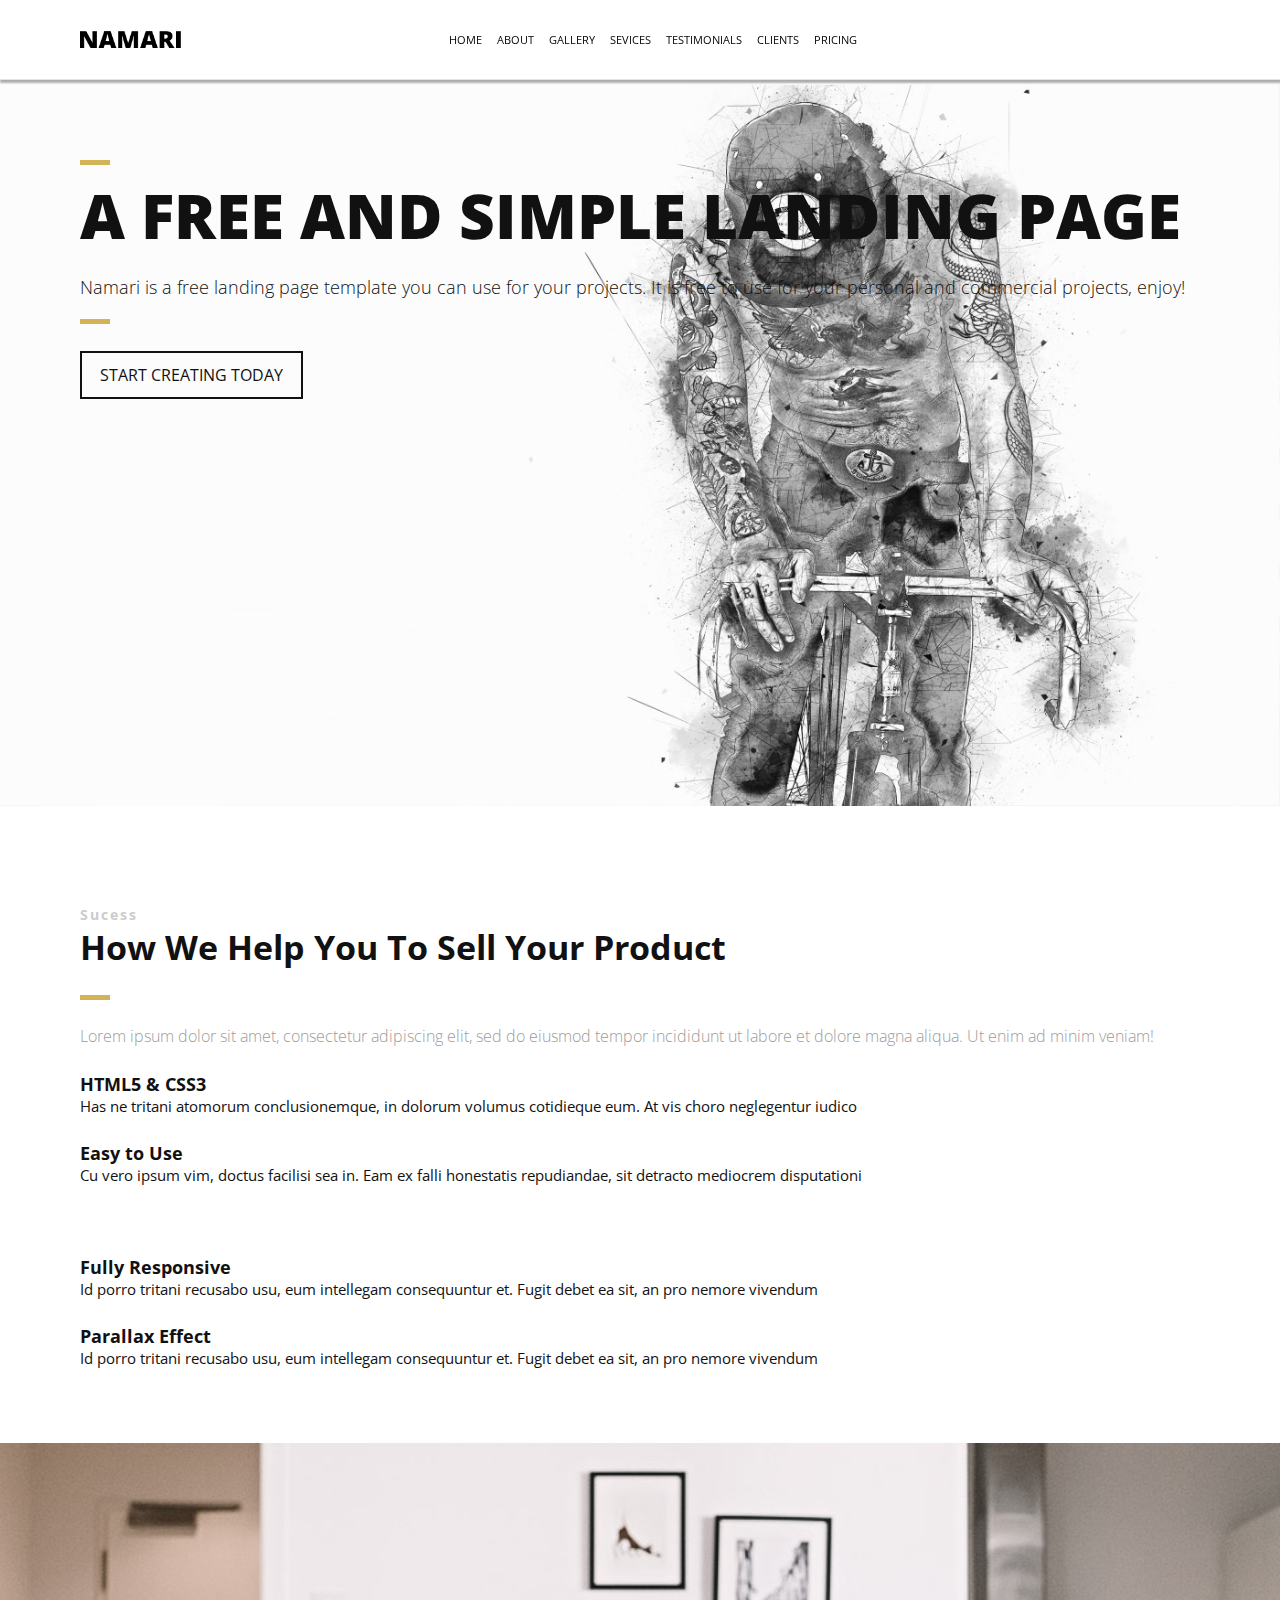
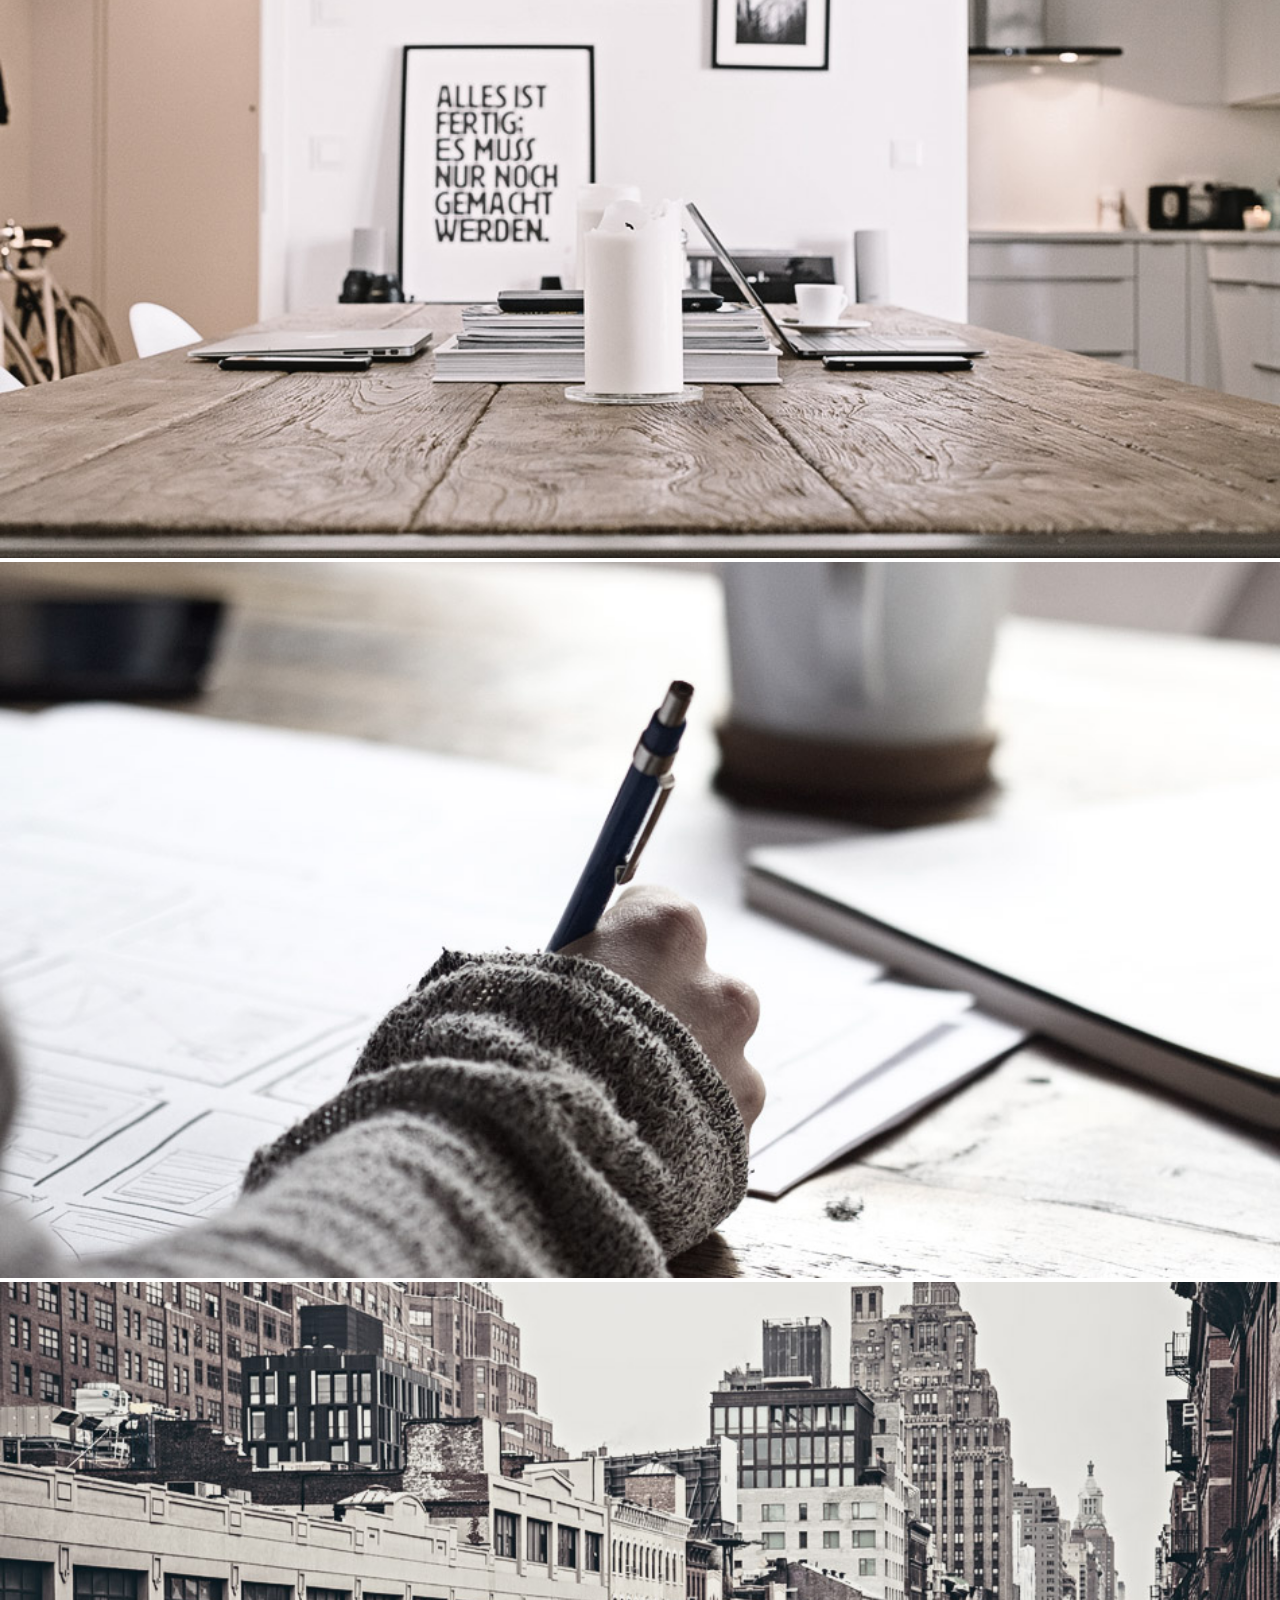
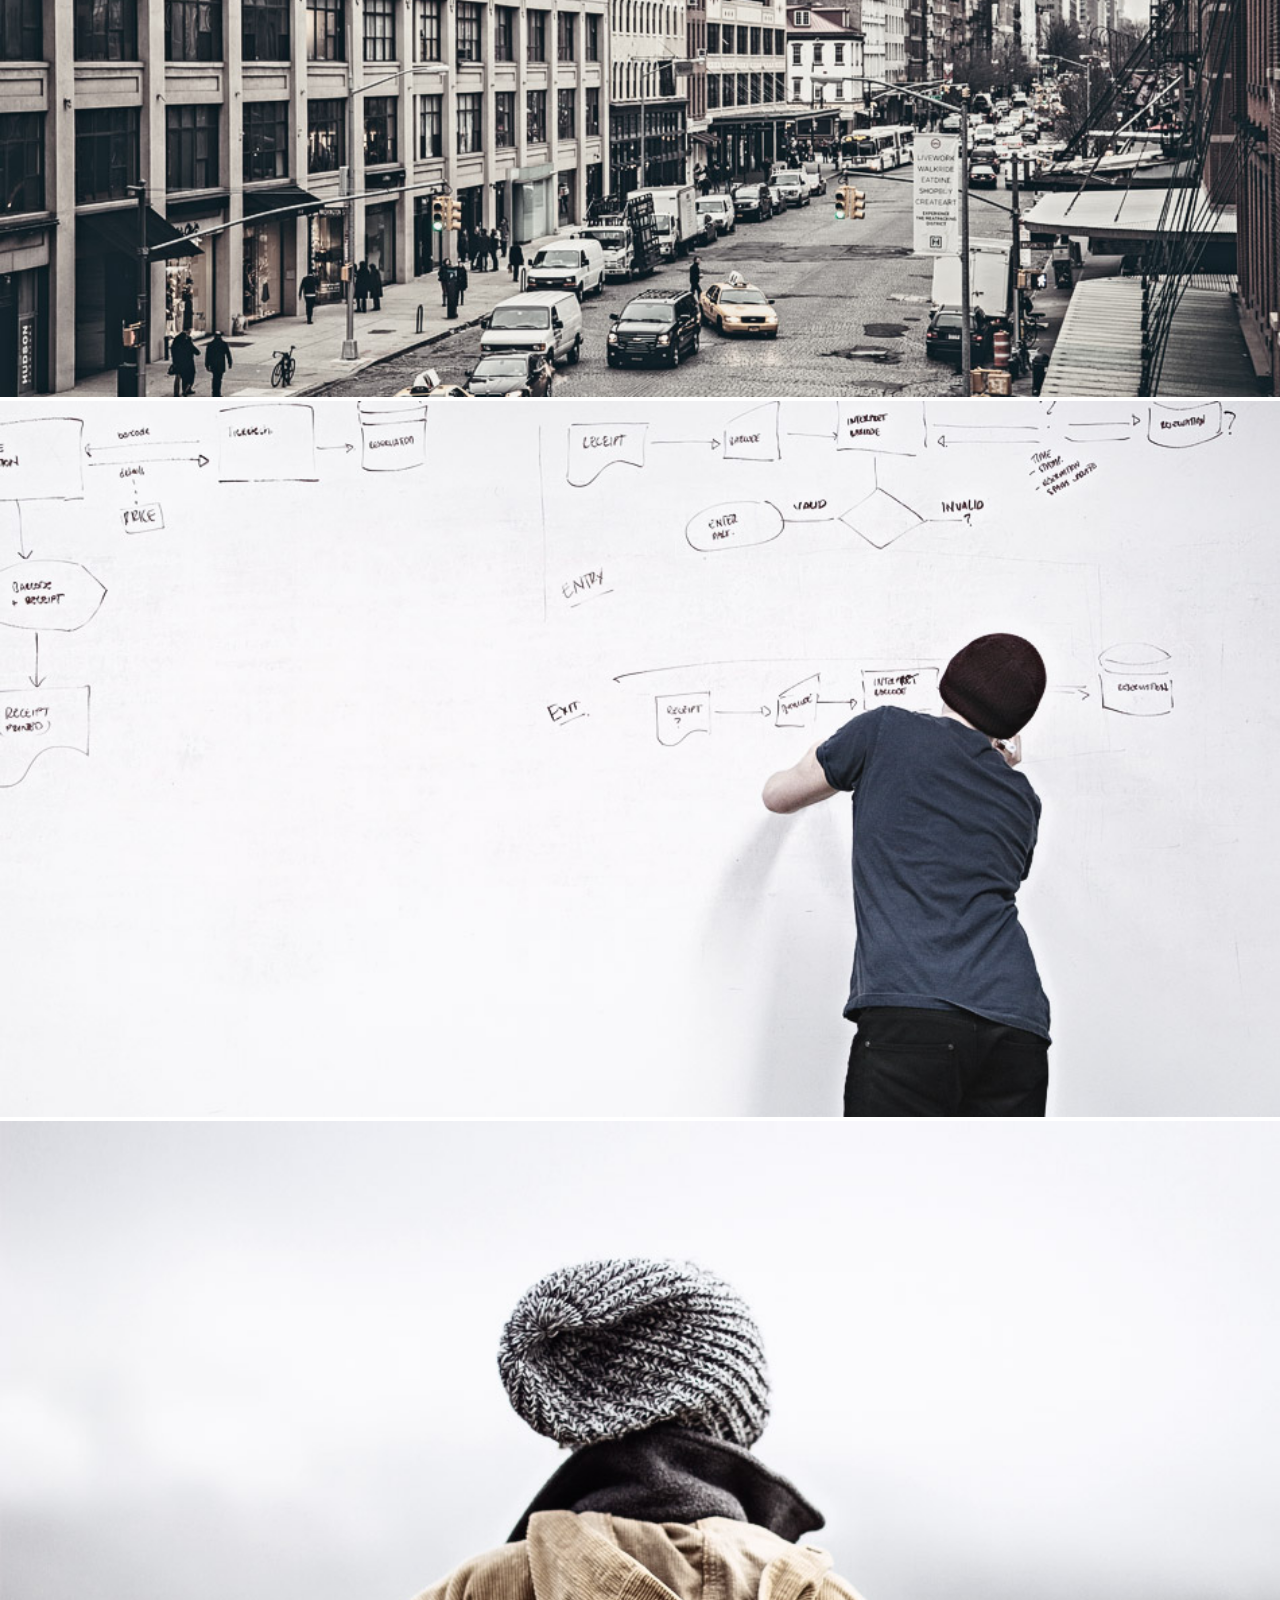
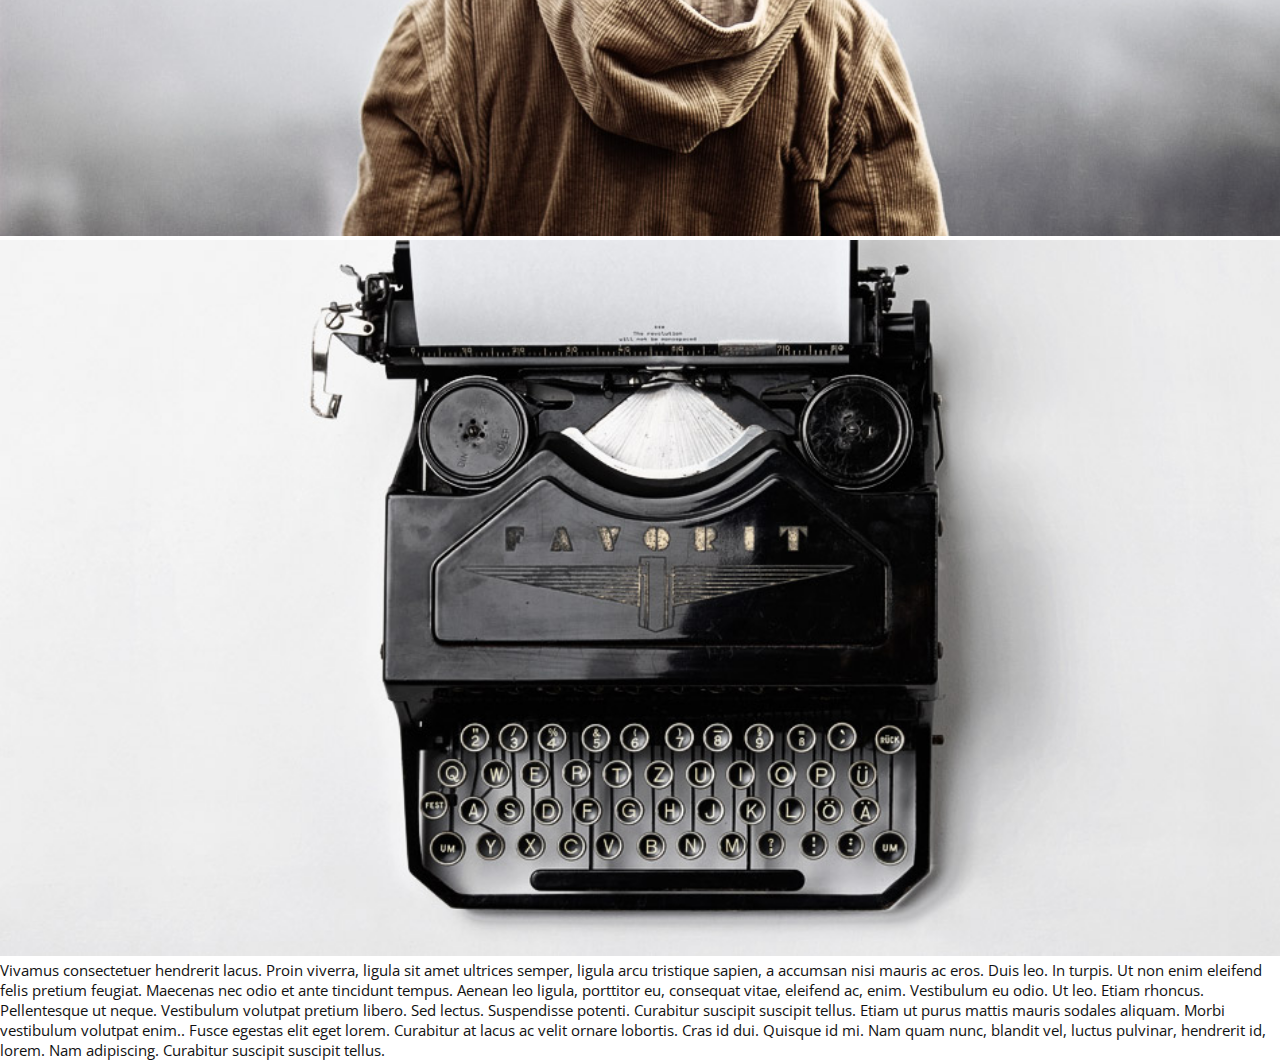
<file: index.html>
<!DOCTYPE html>
<html lang="en">
	<head>
		<meta charset="UTF-8" />
		<meta name="viewport" content="width=device-width, initial-scale=1.0" />
		<title>Document</title>
		<!--external css-->
		<link rel="stylesheet" href="css/index.css" />
		<link
			rel="stylesheet"
			href="https://cdn.jsdelivr.net/npm/bootstrap@5.3.2/dist/css/bootstrap.min.css"
			integrity="sha384-T3c6CoIi6uLrA9TneNEoa7RxnatzjcDSCmG1MXxSR1GAsXEV/Dwwykc2MPK8M2HN"
			crossorigin="anonymous"
		/>
		<!--Google Fonts-->
		<link
			href="https://fonts.googleapis.com/css?family=Open+Sans:400,300,600,700,800"
			rel="stylesheet"
			type="text/css"
		/>
		<!-- Icons Fonts -->
		<link
			rel="stylesheet"
			href="https://cdnjs.cloudflare.com/ajax/libs/font-awesome/6.5.1/css/all.min.css"
			integrity="sha512-DTOQO9RWCH3ppGqcWaEA1BIZOC6xxalwEsw9c2QQeAIftl+Vegovlnee1c9QX4TctnWMn13TZye+giMm8e2LwA=="
			crossorigin="anonymous"
			referrerpolicy="no-referrer"
		/>
		<!-- jQuery-->
		<script
			src="https://cdnjs.cloudflare.com/ajax/libs/jquery/3.7.1/jquery.js"
			integrity="sha512-+k1pnlgt4F1H8L7t3z95o3/KO+o78INEcXTbnoJQ/F2VqDVhWoaiVml/OEHv9HsVgxUaVW+IbiZPUJQfF/YxZw=="
			crossorigin="anonymous"
			referrerpolicy="no-referrer"
		></script>
	</head>
	<body>
		<!-- Header -->
		<header class="header-container">
			<div class="logo-img">
				<img src="images/logo.png" alt="Logo" />
			</div>
			<nav>
				<ul>
					<li>
						<a href="#">Home</a>
					</li>
					<li><a href="#about">About</a></li>
					<li><a href="#gallery">Gallery</a></li>
					<li><a href="#">Sevices</a></li>
					<li><a href="#">Testimonials</a></li>
					<li><a href="#">Clients</a></li>
					<li><a href="#">Pricing</a></li>
				</ul>
			</nav>
			<ul class="social-header">
				<li>
					<a href=""><i class="fa-brands fa-facebook-f"></i></a>
				</li>
				<li>
					<a href=""><i class="fa-brands fa-google-plus-g"></i></a>
				</li>
				<li>
					<a href=""><i class="fa-brands fa-twitter"></i></a>
				</li>
				<li>
					<a href=""><i class="fa-brands fa-instagram"></i></a>
				</li>
				<li>
					<a href=""><i class="fa-brands fa-behance"></i></a>
				</li>
				<li class="menu-btn">
					<i class="fa fa-bars"></i>
				</li>
			</ul>
		</header>

		<div class="menu-bar-container">
			<ul class="menu-bar">
				<li><a href="#">Home</a></li>
				<li><a href="#about">About</a></li>
				<li><a href="#gallery">Gallery</a></li>
				<li><a href="">Sevices</a></li>
				<li><a href="">Testimonials</a></li>
				<li><a href="">Clients</a></li>
				<li><a href="">Pricing</a></li>
			</ul>
		</div>

		<div class="banner-container row width-constraint">
			<div class="banner-content col-sm-12 col-md-4 col-6">
				<h1>A FREE AND SIMPLE LANDING PAGE</h1>
				<h2>
					Namari is a free landing page template you can use for your
					projects. It is free to use for your personal and commercial
					projects, enjoy!
				</h2>
			</div>

			<div class="banner-btn-wrap">
				<a class="button col" href="#">START CREATING TODAY</a>
			</div>
		</div>

		<!-- About Section-->
		<div id="about" class="row sect width-constraint">
			<div class="col-md-4 col-sm-6 col-12">
				<h3 class="section-heading">Sucess</h3>
				<h2 class="section-title">
					How We Help You To Sell Your Product
				</h2>
				<p class="section-subtitle">
					Lorem ipsum dolor sit amet, consectetur adipiscing elit, sed
					do eiusmod tempor incididunt ut labore et dolore magna
					aliqua. Ut enim ad minim veniam!
				</p>
			</div>
			<div class="col-md-8 col-sm-12">
				<div class="row about-right-row">
					<div class="col-md-5 col-sm-12 about-bt-pad">
						<div class="icon">
							<i class="fa-brands fa-html5 fa-2x"></i>
						</div>
						<div class="icon-description">
							<h4 class="section-title">HTML5 & CSS3</h4>
							<p>
								Has ne tritani atomorum conclusionemque, in
								dolorum volumus cotidieque eum. At vis choro
								neglegentur iudico
							</p>
						</div>
					</div>
					<div class="col-md-5 col-sm-12">
						<div class="icon">
							<i class="fa-solid fa-bolt fa-2x"></i>
						</div>
						<div class="icon-description">
							<h4 class="section-title">Easy to Use</h4>
							<p>
								Cu vero ipsum vim, doctus facilisi sea in. Eam
								ex falli honestatis repudiandae, sit detracto
								mediocrem disputationi
							</p>
						</div>
					</div>
				</div>
				<div class="row about-right-row">
					<div class="col-md-5 col-sm-12">
						<div class="icon">
							<i class="fa-solid fa-tablet-screen-button fa-2x">
							</i>
						</div>
						<div class="icon-description">
							<h4 class="section-title">Fully Responsive</h4>
							<p>
								Id porro tritani recusabo usu, eum intellegam
								consequuntur et. Fugit debet ea sit, an pro
								nemore vivendum
							</p>
						</div>
					</div>
					<div class="col-md-5 col-sm-12">
						<div class="icon">
							<i class="fa-solid fa-rocket fa-2x"></i>
						</div>
						<div class="icon-description">
							<h4 class="section-title">Parallax Effect</h4>
							<p>
								Id porro tritani recusabo usu, eum intellegam
								consequuntur et. Fugit debet ea sit, an pro
								nemore vivendum
							</p>
						</div>
					</div>
				</div>
			</div>
		</div>

		<!--Gallery Section-->

		<div id="gallery" class="row g-0">
			<a class="col-md-4 col-sm-6 col-6" href="images/gallery-image-1.jpg"
				><img src="images/gallery-image-1.jpg" alt=""
			/></a>
			<a class="col-md-4 col-sm-6 col-6" href=""
				><img src="images/gallery-image-2.jpg" alt=""
			/></a>
			<a class="col-md-4 col-sm-6 col-6" href=""
				><img src="images/gallery-image-3.jpg" alt=""
			/></a>

			<a class="col-md-4 col-sm-6 col-6" href=""
				><img src="images/gallery-image-4.jpg" alt=""
			/></a>
			<a class="col-md-4 col-sm-6 col-6" href=""
				><img src="images/gallery-image-5.jpg" alt=""
			/></a>
			<a class="col-md-4 col-sm-6 col-6" href=""
				><img src="images/gallery-image-6.jpg" alt=""
			/></a>
		</div>

		<!-- testing section-->
		<div>
			Vivamus consectetuer hendrerit lacus. Proin viverra, ligula sit amet
			ultrices semper, ligula arcu tristique sapien, a accumsan nisi
			mauris ac eros. Duis leo. In turpis. Ut non enim eleifend felis
			pretium feugiat. Maecenas nec odio et ante tincidunt tempus. Aenean
			leo ligula, porttitor eu, consequat vitae, eleifend ac, enim.
			Vestibulum eu odio. Ut leo. Etiam rhoncus. Pellentesque ut neque.
			Vestibulum volutpat pretium libero. Sed lectus. Suspendisse potenti.
			Curabitur suscipit suscipit tellus. Etiam ut purus mattis mauris
			sodales aliquam. Morbi vestibulum volutpat enim.. Fusce egestas elit
			eget lorem. Curabitur at lacus ac velit ornare lobortis. Cras id
			dui. Quisque id mi. Nam quam nunc, blandit vel, luctus pulvinar,
			hendrerit id, lorem. Nam adipiscing. Curabitur suscipit suscipit
			tellus.
		</div>

		<!-- external Js-->
		<script src="js/index.js"></script>
	</body>
</html>
</file>
<file: css/index.css>
body,
*,
*:after,
*:before {
	box-sizing: border-box;
	margin: 0;
	padding: 0;
}

body {
	font-family: "Open Sans", sans-serif, Arial, Helvetica;
	font-size: 15px;
	font-weight: normal;
	color: #111;
	background-color: #fff;
	overflow-x: hidden;
}

.menu-bar-container {
	position: fixed;
	width: 100%;
}
.header-container {
	display: flex;
	justify-content: space-between;
	width: 100%;
	height: 80px;
	border-bottom: 1px solid rgb(228, 226, 226);
	padding: 0 80px;
	z-index: 999;
	position: fixed;
	top: 0;
	background-color: #fff;
	box-shadow: 1px 2px 2px 1px rgba(164, 163, 163, 0.9);
}

.header-container > nav {
	display: flex;
	align-items: center;
}
.header-container > nav a {
	transition-duration: 1s;
	display: flex;
	align-items: end;
}

.header-container > nav li {
	height: 48px;
	display: flex;
	align-items: center;
}

.header-container > nav a:hover {
	color: #d2b356;
	transition-duration: 0.5s;
}

.active {
	color: #d2b356;
	border-bottom: 2px solid #d2b356;
}

.active a {
	color: #d2b356;
}

ul {
	list-style: none;
	display: flex;
	align-items: center;
	text-transform: uppercase;
}

ul li {
	margin-right: 15px;
	font-size: 0.7rem !important;
}
ul li:last-child {
	margin-right: 0;
}
ul a {
	text-decoration: none;
	color: black;
}
.social-header a {
	font-size: 0.8rem !important;
	color: rgb(171, 167, 167);
	transition-duration: 1s;
}

.social-header a:hover {
	font-size: 0.8rem !important;
	color: rgb(1, 1, 1);
	transition-duration: 0.5s;
}

.logo-img {
	display: flex;
	align-items: center;
}
.logo-img img {
	height: 1.1rem;
}

.menu-bar {
	display: none;
	width: 100%;
	height: 0;
	position: absolute;
	top: -5px;
	padding: 8px 8px 0 8px;
	box-shadow: 1px 2px 2px 1px rgba(164, 163, 163, 0.9);
	background-color: rgba(255, 255, 255, 0.1);
	backdrop-filter: blur(10px);
	overflow: hidden;
	transition: height 0.2s cubic-bezier(0.175, 0.885, 0.32, 1.275);
}

.menu-bar.open {
	display: block;
	height: fit-content;
}
.menu-bar li {
	height: 1.4rem;
	border-top: 1px solid rgb(228, 226, 226);
	display: flex;
	align-items: center;
	width: 100%;
}

.menu-bar a {
	transition-duration: 1s;
}
.menu-bar a:hover {
	color: #d2b356;
	transition-duration: 0.5s;
}

.menu-bar li {
	transition-duration: 1s;
}
.menu-bar li:hover {
	background-color: rgba(236, 232, 232, 0.715);
	transition-duration: 0.5s;
}

.menu-btn {
	display: none;
	color: rgb(171, 167, 167);
	transition-duration: 1s;
	font: bold;
}

.menu-btn:hover {
	color: rgb(1, 1, 1);
	transition-duration: 0.5s;
}
.banner-container {
	background-image: url("/images/banner-image-1.jpg");
	background-repeat: no-repeat;
	background-size: cover;
	background-position-y: -100px;
	background-position-x: center;
	z-index: -500;
	height: 780px;
	margin-top: 85px !important;
	margin-bottom: 40px;
	display: block !important;
}

.banner-content {
	padding-top: 75px;
}

.banner-content h1 {
	font-family: "Open Sans", sans-serif, Arial, Helvetica;
	font-size: 62px;
	line-height: 60px;
	font-weight: 800;
	color: #111;
	padding-bottom: 30px;
}
.banner-content h1::before {
	content: "";
	display: block;
	width: 30px;
	height: 5px;
	background-color: #d2b356;
	margin-bottom: 20px;
}

.banner-content h2 {
	font-family: "Open Sans", sans-serif, Arial, Helvetica;
	font-size: 18px;
	font-weight: 300;
	color: #111;
}
.banner-content h2::after {
	content: "";
	display: block;
	width: 30px;
	height: 5px;
	background-color: #d2b356;
	margin-top: 20px;
}

.button {
	width: fit-content;
	text-align: center;
	font-family: "Open Sans", sans-serif, Arial, Helvetica;
	font-size: 16px;
	color: #111;
	border: #111 2px solid;
	text-decoration: none;
	margin: 35px 0;
	padding: 11px 18px;
	transition: all 1s linear;
}

.button:hover {
	color: #d2b356;
	border: #d2b356 2px solid;
	transition: all 0.5s linear;
	margin-top: 20px;
}

.banner-btn-wrap {
	padding-top: 40px;
}
.width-constraint {
	padding: 0 80px;
}

h3.section-heading {
	font-size: 14px;
	font-weight: bold;
	color: #ccc;
	letter-spacing: 2px;
	padding-bottom: 0;
}

h2.section-title {
	font-family: "Open Sans", sans-serif, Arial, Helvetica;
	font-size: 34px;
	font-weight: 700;
	color: #111;
}

h2.section-title::after {
	content: "";
	display: block;
	width: 30px;
	height: 5px;
	background-color: #d2b356;
	margin-top: 25px;
	margin-bottom: 25px;
}

.section-subtitle {
	font-family: "Open Sans", sans-serif, Arial, Helvetica;
	font-size: 16px;
	font-weight: 300;
	color: #9c9c9c;
}

.about-right-row {
	justify-content: center;
	margin-bottom: 45px;
}

.icon {
	color: #d2b356;
}
.icon-description {
	padding-top: 25px;
}

h4.section-title {
	font-weight: bold;
	font-size: 18px;
}

/*? media Queries   */

@media (max-width: 1025px) {
	.menu-btn {
		display: block;
	}

	nav ul {
		display: none;
	}

	.header-container {
		padding: 0 55px;
	}
}

@media (max-width: 550px) {
	.social-header li a {
		display: none;
	}
}

@media (max-width: 500px) {
	.top-container {
		height: 150vh;
	}
}

@media (max-width: 766px) {
	.about-bt-pad {
		padding-bottom: 50px;
	}
	.width-constraint {
		padding: 0 20px 0 80px;
	}
}
#gallery {
	padding-top: 30px;
}
#gallery a {
	position: relative;
}

#gallery img {
	width: 100%;
	height: 100%;
	object-fit: cover;
	transition-duration: 0.8s;
	text-align: center;
}

#gallery img:hover {
	opacity: 0.1;
	transition-duration: 0.2s;
}

#gallery a::before {
	position: absolute;
	top: 50%;
	right: 40%;
	display: block;
	content: "+";
	font-size: 50px;
	color: #d2b356;
	width: 70px;
	height: 70px;
	/* opacity: 0; */
}

#gallery a::before {
	position: absolute;
	top: 35%;
	right: 40%;
	display: block;
	content: "+";
	font-size: 40px;

	color: #d2b356;
	width: 70px;
	height: 70px;
	opacity: 0;
	transition-duration: 1.2s;
}

#gallery a:hover::before {
	opacity: 1;
	transition-duration: 0.8s;
}
</file>
